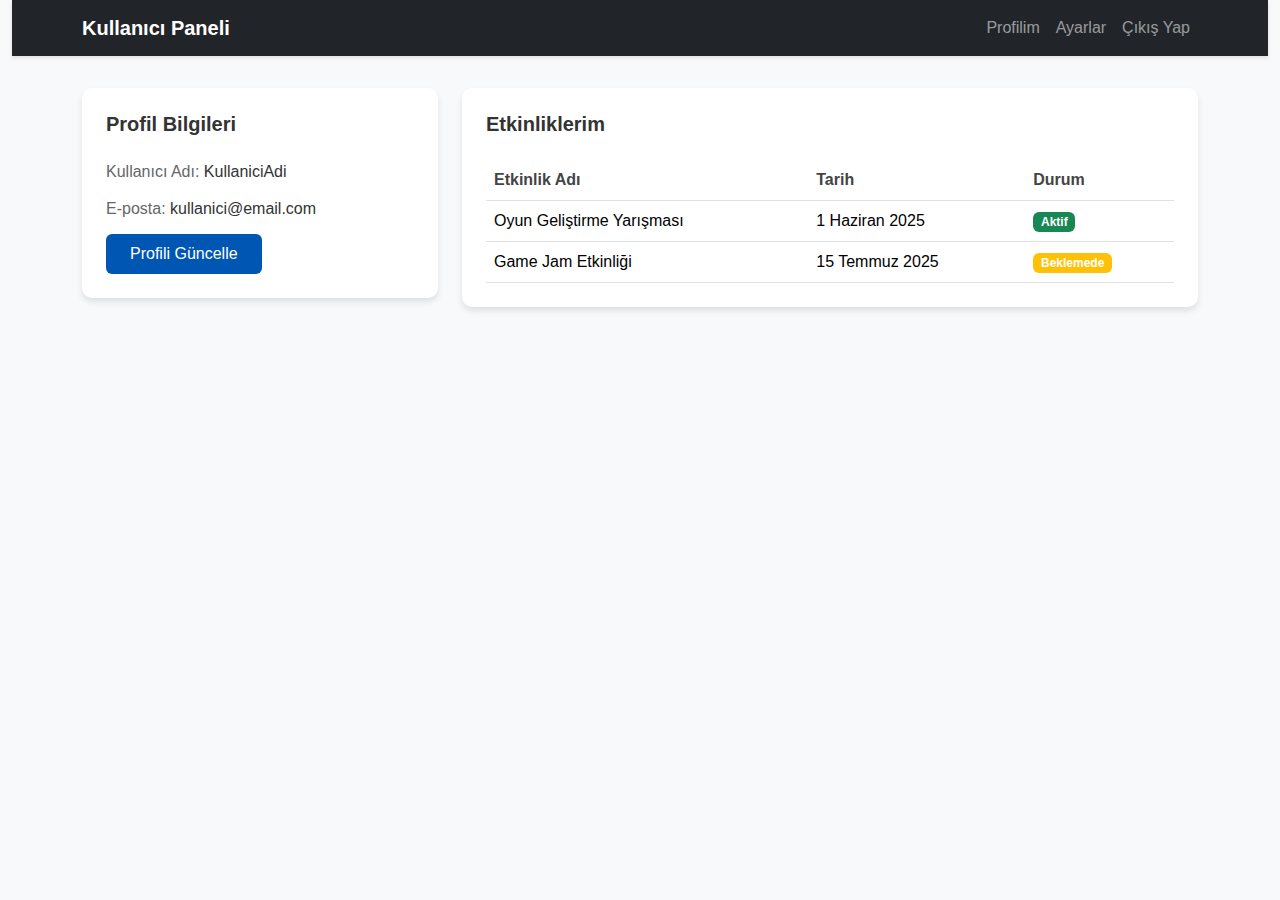
<file: GamJamDinamik/rolweb/user.html>
<!DOCTYPE html>
<html lang="tr">
<head>
    <meta charset="UTF-8">
    <meta name="viewport" content="width=device-width, initial-scale=1.0">
    <title>Kullanıcı Paneli</title>
    <link href="https://cdn.jsdelivr.net/npm/bootstrap@5.3.0/dist/css/bootstrap.min.css" rel="stylesheet">
    <link rel="stylesheet" href="styles/user.css">
</head>
<body>
    <div class="container-fluid">
        <nav class="navbar navbar-expand-lg navbar-dark bg-dark">
            <div class="container">
                <a class="navbar-brand" href="#">Kullanıcı Paneli</a>
                <button class="navbar-toggler" type="button" data-bs-toggle="collapse" data-bs-target="#navbarNav">
                    <span class="navbar-toggler-icon"></span>
                </button>
                <div class="collapse navbar-collapse" id="navbarNav">
                    <ul class="navbar-nav ms-auto">
                        <li class="nav-item">
                            <a class="nav-link" href="#">Profilim</a>
                        </li>
                        <li class="nav-item">
                            <a class="nav-link" href="#">Ayarlar</a>
                        </li>
                        <li class="nav-item">
                            <a class="nav-link" href="../php/login.php">Çıkış Yap</a>
                        </li>
                    </ul>
                </div>
            </div>
        </nav>

        <div class="container mt-4">
            <div class="row">
                <div class="col-md-4">
                    <div class="card">
                        <div class="card-body">
                            <h5 class="card-title">Profil Bilgileri</h5>
                            <p class="card-text">Kullanıcı Adı: <span id="username"></span></p>
                            <p class="card-text">E-posta: <span id="email"></span></p>
                            <button class="btn btn-primary" onclick="updateProfile()">Profili Güncelle</button>
                        </div>
                    </div>
                </div>
                <div class="col-md-8">
                    <div class="card">
                        <div class="card-body">
                            <h5 class="card-title">Etkinliklerim</h5>
                            <div class="table-responsive">
                                <table class="table">
                                    <thead>
                                        <tr>
                                            <th>Etkinlik Adı</th>
                                            <th>Tarih</th>
                                            <th>Durum</th>
                                        </tr>
                                    </thead>
                                    <tbody id="eventsList">
                                    </tbody>
                                </table>
                            </div>
                        </div>
                    </div>
                </div>
            </div>
        </div>
    </div>

    <script src="https://cdn.jsdelivr.net/npm/bootstrap@5.3.0/dist/js/bootstrap.bundle.min.js"></script>
    <script src="scripts/user.js"></script>
</body>
</html>
</file>
<file: GamJamDinamik/rolweb/styles/user.css>
/* Ana stil ayarları */
body {
    background-color: #f8f9fa;
    font-family: Arial, sans-serif;
}

/* Navbar özelleştirmeleri */
.navbar {
    margin-bottom: 2rem;
    box-shadow: 0 2px 4px rgba(0,0,0,0.1);
}

.navbar-brand {
    font-weight: bold;
}

/* Kart stilleri */
.card {
    border: none;
    border-radius: 10px;
    box-shadow: 0 4px 6px rgba(0,0,0,0.1);
    margin-bottom: 1.5rem;
}

.card-title {
    color: #333;
    font-weight: bold;
    margin-bottom: 1.5rem;
}

.card-body {
    padding: 1.5rem;
}

/* Profil kartı */
.card-text {
    margin-bottom: 0.8rem;
    color: #666;
}

.card-text span {
    color: #333;
    font-weight: 500;
}

/* Tablo stilleri */
.table {
    margin-bottom: 0;
}

.table th {
    border-top: none;
    font-weight: 600;
    color: #444;
}

.table td {
    vertical-align: middle;
}

/* Buton stilleri */
.btn-primary {
    background-color: #0056b3;
    border: none;
    padding: 0.5rem 1.5rem;
    transition: background-color 0.3s ease;
}

.btn-primary:hover {
    background-color: #004494;
}

/* Responsive düzenlemeler */
@media (max-width: 768px) {
    .container {
        padding: 0 1rem;
    }
    
    .card {
        margin-bottom: 1rem;
    }
}
</file>
